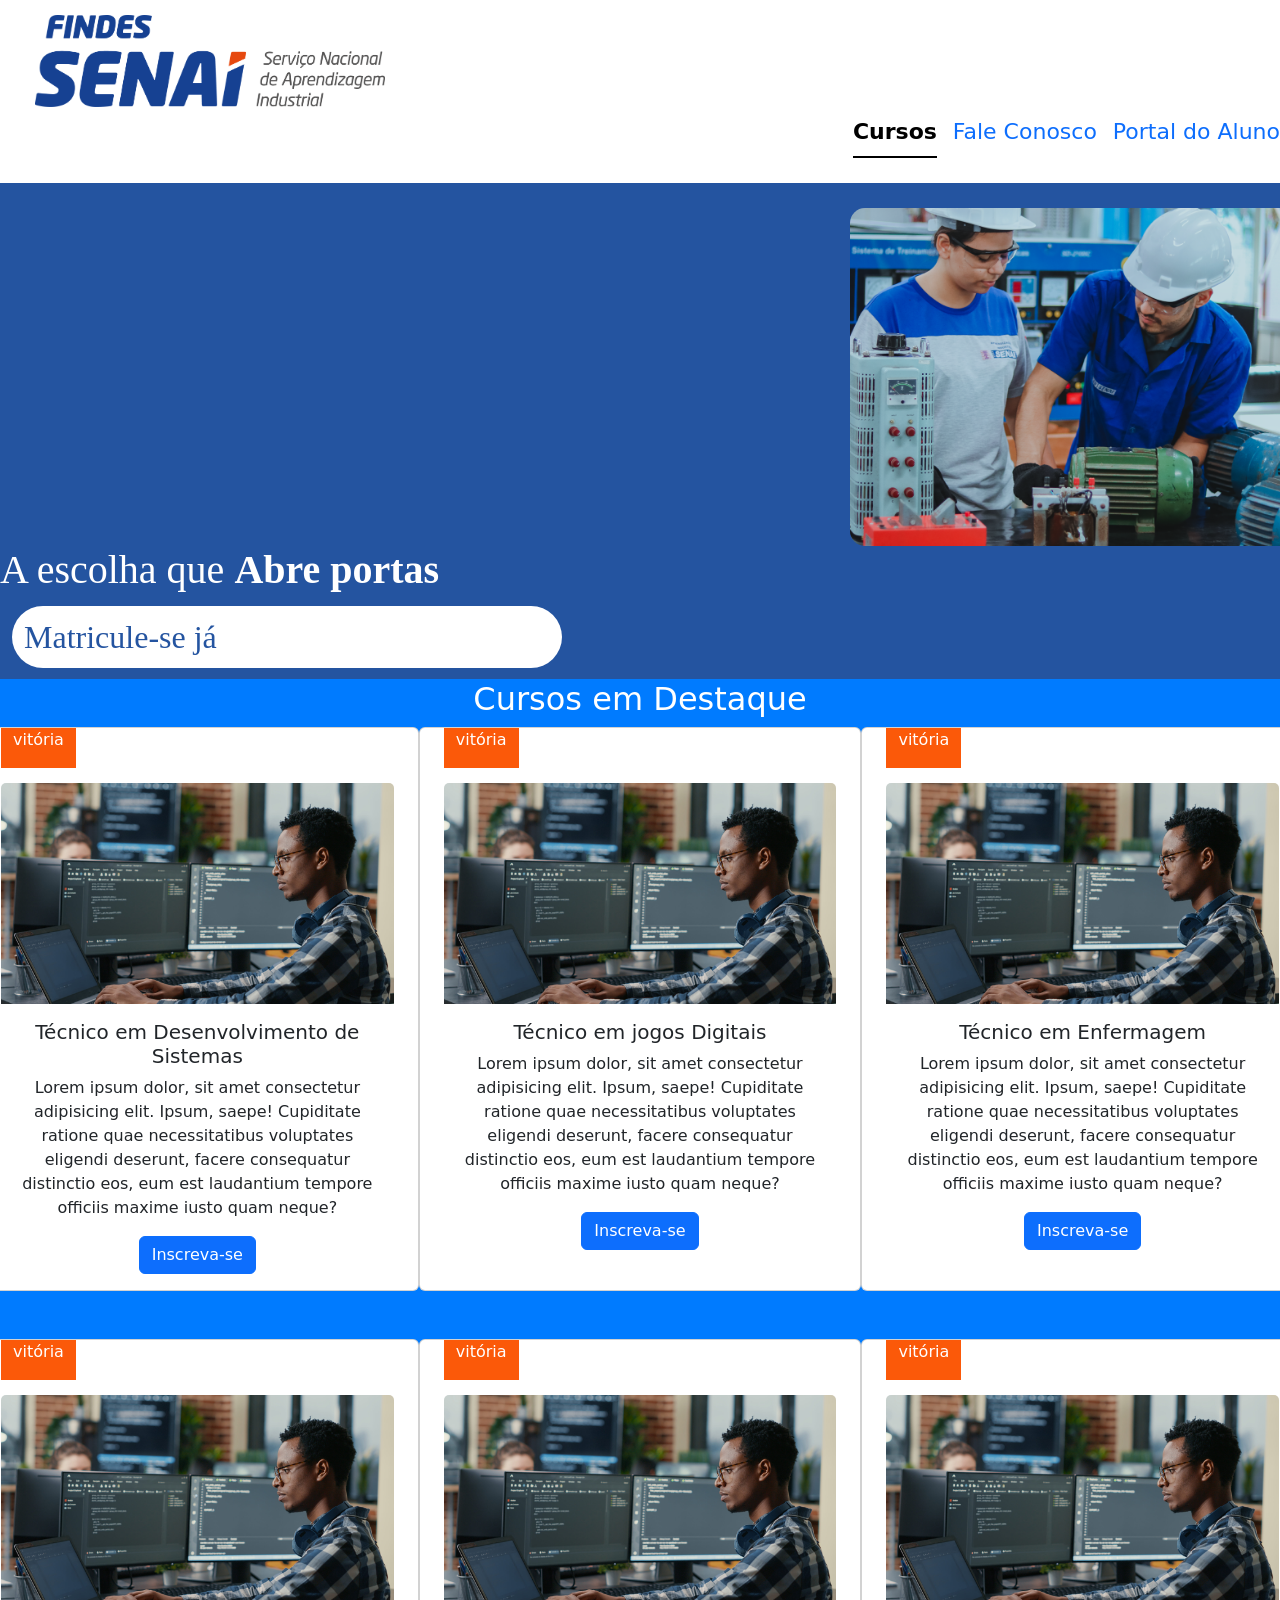
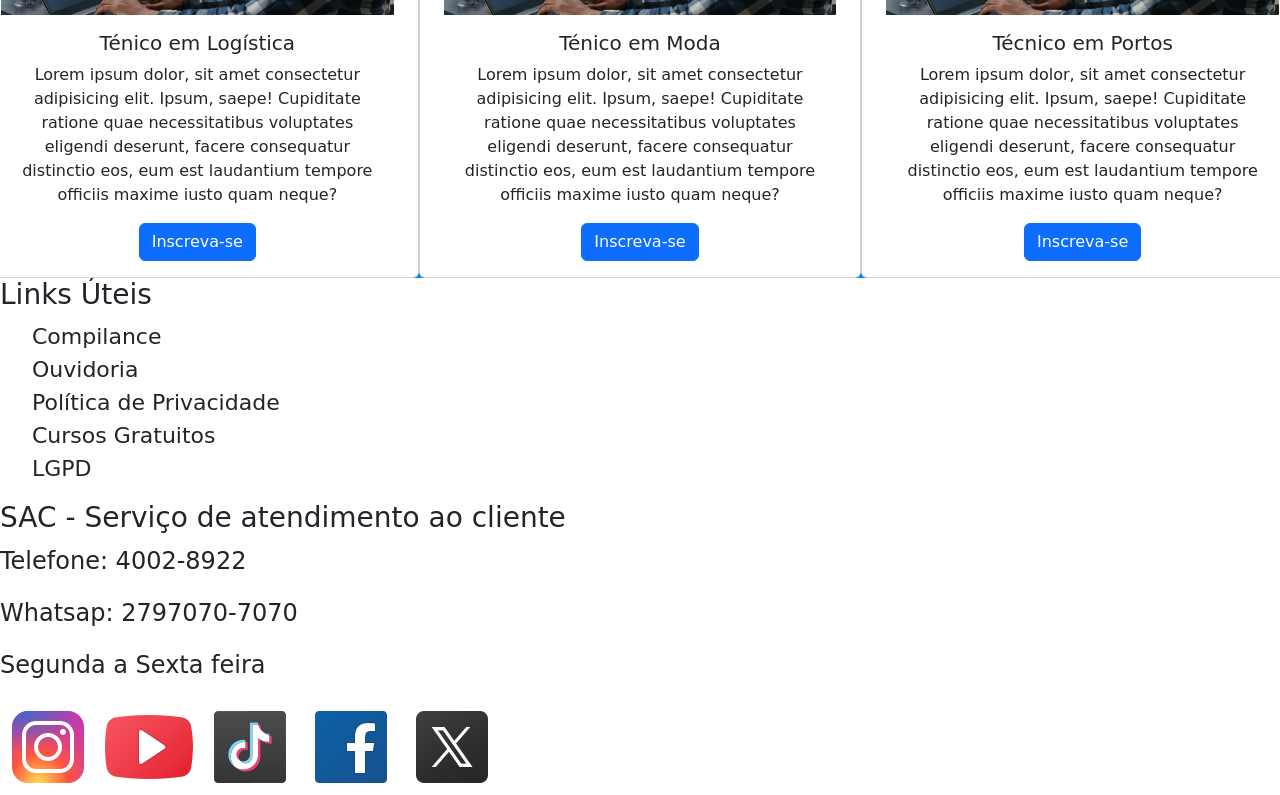
<file: pages/index.html>
<!DOCTYPE html>
<html lang="pt-br">
<head>
    <meta charset="UTF-8">
    <meta name="viewport" content="width=device-width, initial-scale=1.0">

    <link href="https://cdn.jsdelivr.net/npm/bootstrap@5.3.8/dist/css/bootstrap.min.css" rel="stylesheet" integrity="sha384-sRIl4kxILFvY47J16cr9ZwB07vP4J8+LH7qKQnuqkuIAvNWLzeN8tE5YBujZqJLB" crossorigin="anonymous">
    <link rel="stylesheet" href="../style/global.css">
<script src="https://cdn.jsdelivr.net/npm/bootstrap@5.3.8/dist/js/bootstrap.bundle.min.js" integrity="sha384-FKyoEForCGlyvwx9Hj09JcYn3nv7wiPVlz7YYwJrWVcXK/BmnVDxM+D2scQbITxI" crossorigin="anonymous"></script>

    <title>Cursos</title>
</head>
<body>
    <header class="navegation">
        <img src="../imgs/logo Senai.png" alt="logo" class="logo">
        <ul class="nav justify-content-end nav-underline">
        <li class="nav-item">
            <a class="nav-link active" aria-current="page" href="../pages/index.html">Cursos</a>
        </li>
        <li class="nav-item">
            <a class="nav-link" href="../pages/faleConosco.html">Fale Conosco</a>
        </li>
        <li class="nav-item">
            <a class="nav-link" href="https://meusesisenai.findes.org.br/#LoginPage">Portal do Aluno</a>
        </li>
        </ul>
    </header>

    <main>

        <section class="inicio">

            <img src="../imgs/Findes 1.png" alt="Imagem findes" class="findes">
            <h1>A escolha que <span>Abre portas</span> </h1>

            <div>
                <h2 class="Matricule-se">Matricule-se já</h2>
            </div>
        </section>

        <section class="Cursos-em-destaque">
            <h2>
                Cursos em Destaque
            </h2>
            

    <section class="card-curso">
            <div class="row row-cols-1 row-cols-md-3 g-5">
            <!-- CArd 1 -->
        <div class="card">
            <div class="local">
                <p>
                    vitória
                </p>
            </div>
            <img src="../imgs/Imagem card.jpg" class="card-img-top" alt="...">
            <div class="card-body">
            <h5 class="card-title">Técnico em Desenvolvimento de Sistemas</h5>
            <p class="card-text">Lorem ipsum dolor, sit amet consectetur adipisicing elit. Ipsum, saepe! Cupiditate ratione quae necessitatibus voluptates eligendi deserunt, facere consequatur distinctio eos, eum est laudantium tempore officiis maxime iusto quam neque?</p>
            <a href="#" class="btn btn-primary">Inscreva-se</a>
            </div>
        </div>

        <!-- Card 2 -->
        <div class="card">
            <div class="local">
                <p>
                    vitória
                </p>
            </div>
            <img src="../imgs/Imagem card.jpg" class="card-img-top" alt="...">
            <div class="card-body">
            <h5 class="card-title">Técnico em jogos Digitais</h5>
            <p class="card-text">Lorem ipsum dolor, sit amet consectetur adipisicing elit. Ipsum, saepe! Cupiditate ratione quae necessitatibus voluptates eligendi deserunt, facere consequatur distinctio eos, eum est laudantium tempore officiis maxime iusto quam neque?</p>
            <a href="#" class="btn btn-primary">Inscreva-se</a>
            </div>
        </div>

        <!-- Card 3 -->
        <div class="card">
            <div class="local">
                <p>
                    vitória
                </p>
            </div>
            <img src="../imgs/Imagem card.jpg" class="card-img-top" alt="...">
            <div class="card-body">
            <h5 class="card-title">Técnico em Enfermagem</h5>
            <p class="card-text">Lorem ipsum dolor, sit amet consectetur adipisicing elit. Ipsum, saepe! Cupiditate ratione quae necessitatibus voluptates eligendi deserunt, facere consequatur distinctio eos, eum est laudantium tempore officiis maxime iusto quam neque?</p>
            <a href="#" class="btn btn-primary">Inscreva-se</a>
            </div>
        </div>

        <!-- Card 4 -->
        <div class="card">
            <div class="local">
                <p>
                    vitória
                </p>
            </div>
            <img src="../imgs/Imagem card.jpg" class="card-img-top" alt="...">
            <div class="card-body">
            <h5 class="card-title">Ténico em Logística</h5>
            <p class="card-text">Lorem ipsum dolor, sit amet consectetur adipisicing elit. Ipsum, saepe! Cupiditate ratione quae necessitatibus voluptates eligendi deserunt, facere consequatur distinctio eos, eum est laudantium tempore officiis maxime iusto quam neque?</p>
            <a href="#" class="btn btn-primary">Inscreva-se</a>
            </div>
        </div>

        <!-- Card 5 -->
        <div class="card">
            <div class="local">
                <p>
                    vitória
                </p>
            </div>
            <img src="../imgs/Imagem card.jpg" class="card-img-top" alt="...">
            <div class="card-body">
            <h5 class="card-title">Ténico em Moda</h5>
            <p class="card-text">Lorem ipsum dolor, sit amet consectetur adipisicing elit. Ipsum, saepe! Cupiditate ratione quae necessitatibus voluptates eligendi deserunt, facere consequatur distinctio eos, eum est laudantium tempore officiis maxime iusto quam neque?</p>
            <a href="#" class="btn btn-primary">Inscreva-se</a>
            </div>
        </div>

        <!-- Card 6 -->
        <div class="card">
            <div class="local">
                <p>
                    vitória
                </p>
            </div>
            <img src="../imgs/Imagem card.jpg" class="card-img-top" alt="...">
            <div class="card-body">
            <h5 class="card-title">Técnico em Portos</h5>
            <p class="card-text">Lorem ipsum dolor, sit amet consectetur adipisicing elit. Ipsum, saepe! Cupiditate ratione quae necessitatibus voluptates eligendi deserunt, facere consequatur distinctio eos, eum est laudantium tempore officiis maxime iusto quam neque?</p>
            <a href="#" class="btn btn-primary">Inscreva-se</a>
            </div>
        </div>

    </div>
    </section>
    </main>

<footer>
            <div class="Links">
                <h3>Links Úteis</h3>
                <ul>
                    <li>Compilance</li>
                    <li>Ouvidoria</li>
                    <li>Política de Privacidade</li>
                    <li>Cursos Gratuitos</li>
                    <li>LGPD</li>
                </ul>
            </div>

            <div class="sac">
                <h3>SAC - Serviço de atendimento ao cliente</h3>

                <p>
                    Telefone: 4002-8922
                </p>
                <p>
                    Whatsap: 2797070-7070
                </p>

                <p>
                    Segunda a Sexta feira
                </p>
            </div>

            <div class="incones">
                <img src="../imgs/Instagram.png" alt="">
                <img src="../imgs/Youtube.png" alt="">
                <img src="../imgs/TikTok.png" alt="">
                <img src="../imgs/Facebook.png" alt="">
                <img src="../imgs/Twiter.png" alt="">
            </div>

    </footer>

    
</body>
</html>
</file>
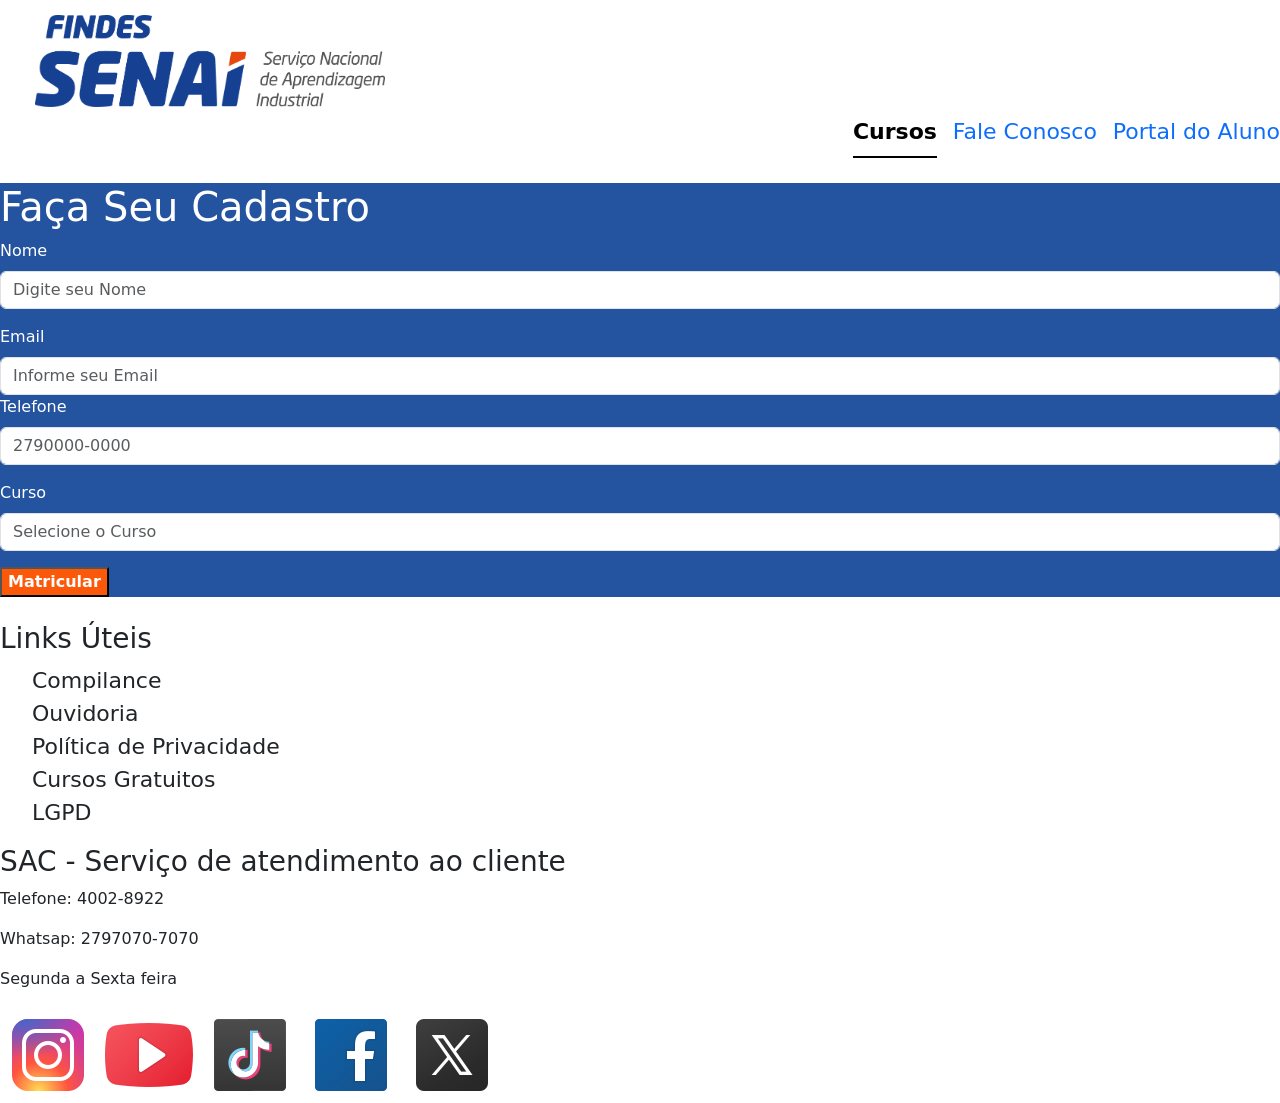
<file: pages/faleConosco.html>
<!DOCTYPE html>
<html lang="en">
<head>
    <meta charset="UTF-8">
    <meta name="viewport" content="width=device-width, initial-scale=1.0">
    <title>Fale Conosco</title>
    <link rel="stylesheet" href="../style/global.css">
    <link href="https://cdn.jsdelivr.net/npm/bootstrap@5.3.8/dist/css/bootstrap.min.css" rel="stylesheet" integrity="sha384-sRIl4kxILFvY47J16cr9ZwB07vP4J8+LH7qKQnuqkuIAvNWLzeN8tE5YBujZqJLB" crossorigin="anonymous">
<script src="https://cdn.jsdelivr.net/npm/bootstrap@5.3.8/dist/js/bootstrap.bundle.min.js" integrity="sha384-FKyoEForCGlyvwx9Hj09JcYn3nv7wiPVlz7YYwJrWVcXK/BmnVDxM+D2scQbITxI" crossorigin="anonymous"></script>
</head>
<body>
   <header class="navegation">
        <img src="../imgs/logo Senai.png" alt="logo" class="logo">
        <ul class="nav justify-content-end nav-underline">
        <li class="nav-item">
            <a class="nav-link active" aria-current="page" href="../pages/index.html">Cursos</a>
        </li>
        <li class="nav-item">
            <a class="nav-link" href="../pages/faleConosco.html">Fale Conosco</a>
        </li>
        <li class="nav-item">
            <a class="nav-link" href="https://meusesisenai.findes.org.br/#LoginPage">Portal do Aluno</a>
        </li>
        </ul>
    </header>
    </header>


    <main class="formulario">
        <!-- Cadastro -->
        <Section class="formulario">
            <h1>Faça Seu Cadastro</h1>

            <!-- Campo 1 -->
            <div class="mb-3">
            <label for="formGroupExampleInput" class="form-label">Nome</label>
            <input type="text" class="form-control" id="formGroupExampleInput" placeholder="Digite seu Nome">
            </div>
            <!-- Campo 2 -->
            <div class="mb-3">
            <label for="formGroupExampleInput2" class="form-label">Email</label>
            <input type="text" class="form-control" id="formGroupExampleInput2" placeholder="Informe seu Email">
            <!-- Campo 3 -->
            <div class="mb-3">
            <label for="formGroupExampleInput2" class="form-label">Telefone</label>
            <input type="text" class="form-control" id="formGroupExampleInput2" placeholder="2790000-0000">
            </div>
            <!-- Campo 4 -->
            <div class="mb-3">
            <label for="formGroupExampleInput2" class="form-label">Curso</label>
            <input type="text" class="form-control" id="formGroupExampleInput2" placeholder="Selecione o Curso">
            </div>

            <div>
                <button>
                    Matricular
                </button>
            </div>
        </Section>
    </main>

   <footer>
            <div class="paginas">
                <h3>Links Úteis</h3>
                <ul>
                    <li>Compilance</li>
                    <li>Ouvidoria</li>
                    <li>Política de Privacidade</li>
                    <li>Cursos Gratuitos</li>
                    <li>LGPD</li>
                </ul>
            </div>

            <div class="novidades">
                <h3>SAC - Serviço de atendimento ao cliente</h3>

                <p>
                    Telefone: 4002-8922
                </p>
                <p>
                    Whatsap: 2797070-7070
                </p>

                <p>
                    Segunda a Sexta feira
                </p>
            </div>

            <div class="incones">
                <img src="../imgs/Instagram.png" alt="">
                <img src="../imgs/Youtube.png" alt="">
                <img src="../imgs/TikTok.png" alt="">
                <img src="../imgs/Facebook.png" alt="">
                <img src="../imgs/Twiter.png" alt="">
            </div>

    </footer>
    
</body>
</html>
</file>
<file: style/global.css>
.logo{
    width: 350px;
    padding-top: 15px;
    margin-left: 35px;
}

.navegation {
    margin-bottom: 25px;
}


.inicio {
    background-color: #2454A0;
    font-family: Inter;
    color: white;
}
span{
    font-weight: bold;
}
.Matricule-se{
    background-color: white;
    padding: 12px;
    margin: 12px;
    color: #2454A0;
}
.findes{
    margin-left: 850px;
    margin-top: 25px;
    border-radius: 15px;
    width: 450px;
}

.card-curso{
    background-color: #007BFF;
}

.formulario{
    background-color: #2454A0;
    color: white;
    margin-bottom: 25px;
}


ul{
    list-style-type: none;
    font-size: 22px;
}

.sac{
    font-size: 24px;
}
.Cursos-em-destaque{
    color: white;
    text-align: center;
}

.formulario{
    background-color: #2454A0;
}

button{
    background-color: #FB5909;
    font-weight: bold;
    color: white;
}

.Matricule-se{
    width: 550px;
    border-radius: 200px;
}
main{
    background-color: #2454A0   ;
}
.local{
    background-color: #FB5909;
    width: 75px;
    font-size: bold;
    color: white;
    margin-bottom: 15px;
}
</file>
